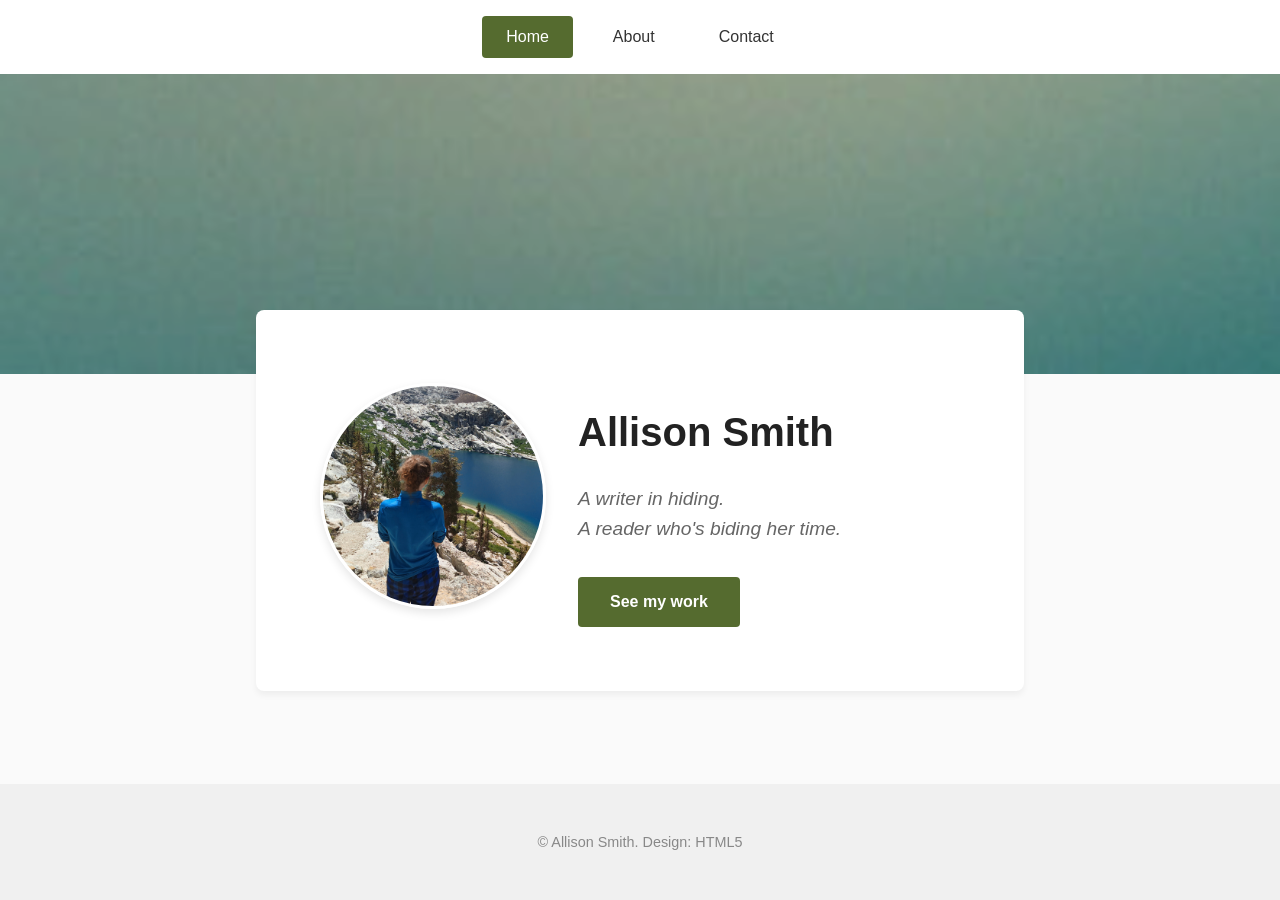
<file: index.html>
<!-- index.html (Home Page) -->
<!DOCTYPE html>
<html lang="en">

<head>
	<meta charset="UTF-8">
	<meta name="viewport" content="width=device-width, initial-scale=1.0">
	<title>Allison Smith | Home</title>
	<link rel="stylesheet" href="style.css">
</head>

<body>
	<nav class="navbar">
		<a href="index.html" class="nav-link active">Home</a>
		<a href="about.html" class="nav-link">About</a>
		<a href="contact.html" class="nav-link">Contact</a>
	</nav>

	<div class="page-cover">
		<div class="cover-overlay"></div>
	</div>

	<main class="content-wrapper">
		<header class="hero-section">
			<div class="hero-image-container">
				<img src="images/myphoto.jpg" alt="Allison Smith Portrait" class="hero-portrait">
			</div>
			<div class="hero-text-container">
				<h1>Allison Smith</h1>
				<p class="tagline">A writer in hiding.</br> A reader who's biding her time.</p>

				<a href="about.html" class="cta-btn">See my work</a>
			</div>
		</header>

	</main>



	<footer>
		<p>&copy; Allison Smith. Design: HTML5</p>
	</footer>
</body>

</html>
</file>
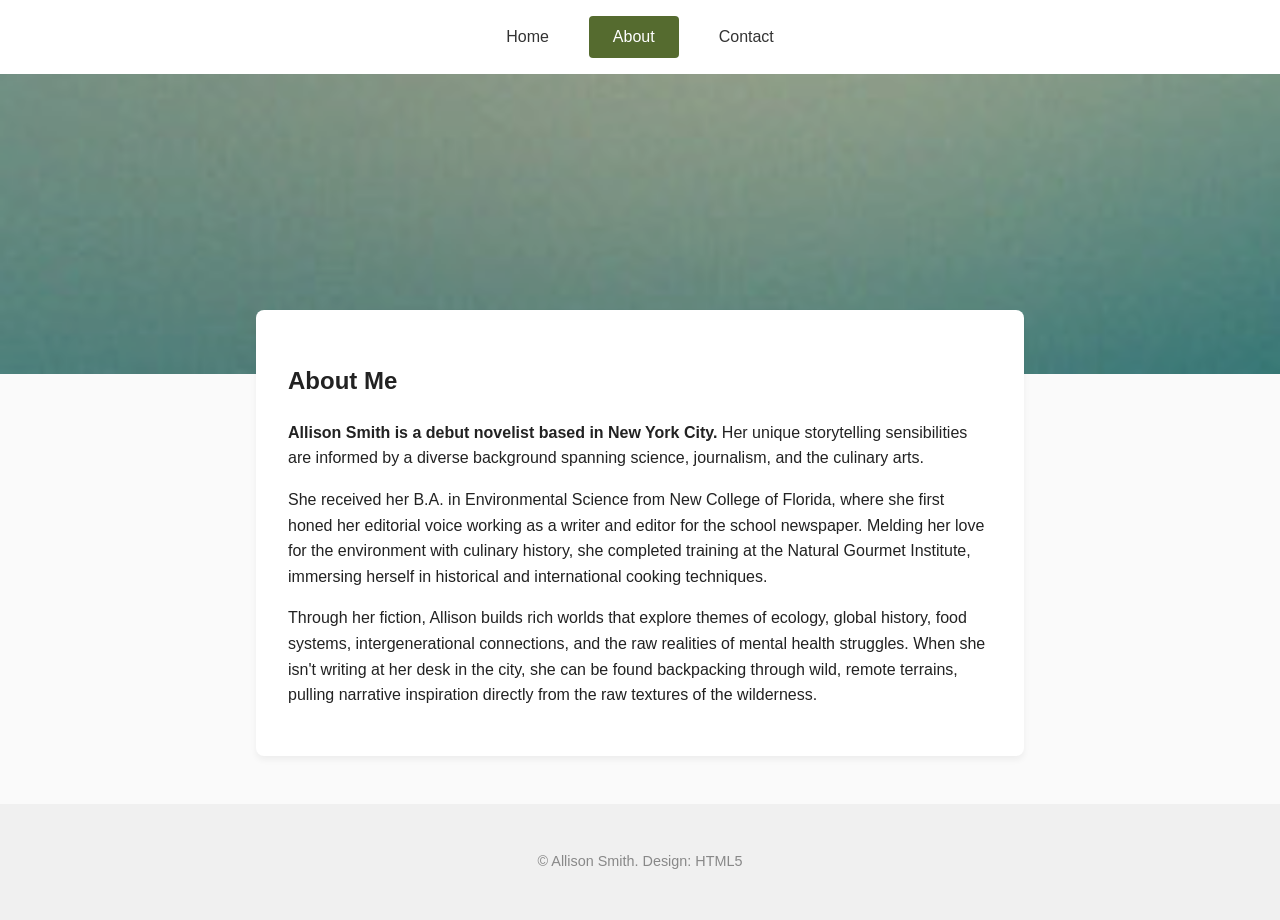
<file: about.html>
<!-- about.html (About Page) -->
<!DOCTYPE html>
<html lang="en">

<head>
    <meta charset="UTF-8">
    <meta name="viewport" content="width=device-width, initial-scale=1.0">
    <title>About | Allison Smith</title>
    <link rel="stylesheet" href="style.css">
</head>

<body>
    <nav class="navbar">
        <a href="index.html" class="nav-link">Home</a>
        <a href="about.html" class="nav-link active">About</a>
        <a href="contact.html" class="nav-link">Contact</a>
    </nav>


    <div class="page-cover">
        <div class="cover-overlay"></div>
    </div>

    <main class="content-wrapper">
        <section class="bio-section">
            <h2>About Me</h2>
            <p><strong>Allison Smith is a debut novelist based in New York City.</strong> Her unique storytelling
                sensibilities are informed by a diverse background spanning science, journalism, and the culinary arts.
            </p>
            <p>She received her B.A. in Environmental Science from New College of Florida, where she first honed her
                editorial voice working as a writer and editor for the school newspaper. Melding her love for the
                environment with culinary history, she completed training at the Natural Gourmet Institute, immersing
                herself in historical and international cooking techniques.</p>
            <p>Through her fiction, Allison builds rich worlds that explore themes of ecology, global history, food
                systems, intergenerational connections, and the raw realities of mental health struggles. When she isn't
                writing at her desk in the city, she can be found backpacking through wild, remote terrains, pulling
                narrative inspiration directly from the raw textures of the wilderness.</p>
        </section>
    </main>

    <footer>
        <p>&copy; Allison Smith. Design: HTML5</p>
    </footer>
</body>

</html>
</file>
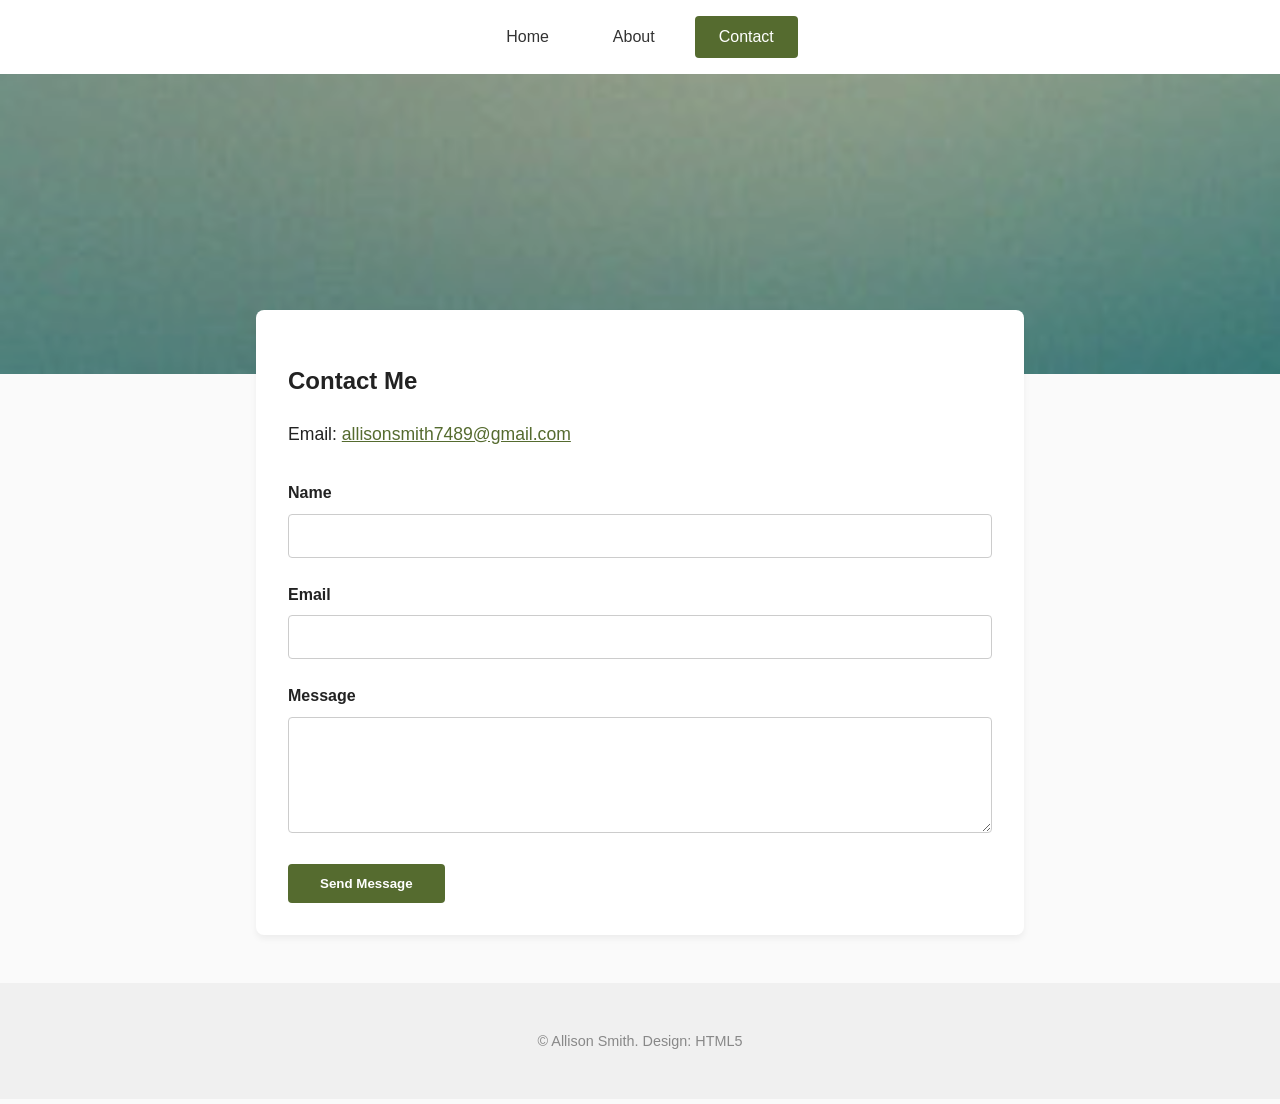
<file: contact.html>
<!-- contact.html (Contact Page) -->
<!DOCTYPE html>
<html lang="en">

<head>
    <meta charset="UTF-8">
    <meta name="viewport" content="width=device-width, initial-scale=1.0">
    <title>Contact | Allison Smith</title>
    <link rel="stylesheet" href="style.css">
</head>

<body>
    <nav class="navbar">
        <a href="index.html" class="nav-link">Home</a>
        <a href="about.html" class="nav-link">About</a>
        <a href="contact.html" class="nav-link active">Contact</a>
    </nav>


    <div class="page-cover">
        <div class="cover-overlay"></div>
    </div>

    <main class="content-wrapper">
        <section class="contact-section">
            <h2>Contact Me</h2>
            <p class="email-direct">Email: <a href="mailto:allisonsmith7489@gmail.com">allisonsmith7489@gmail.com</a>
            </p>

            <form action="https://formspree.io/f/xqppgjpy" method="POST">
                <div class="form-group">
                    <label for="name">Name</label>
                    <input type="text" id="name" name="name" required>
                </div>
                <div class="form-group">
                    <label for="email">Email</label>
                    <input type="email" id="email" name="_replyto" required>
                </div>
                <div class="form-group">
                    <label for="message">Message</label>
                    <textarea id="message" name="message" rows="5" required></textarea>
                </div>
                <!-- Keeps the user on your site after they click submit 
                <input type="hidden" name="_next" value="https://booksonastring.com/">-->

                <button type="submit" class="cta-btn" style="border:none; cursor:pointer;">Send Message</button>
            </form>
        </section>
    </main>

    <footer>
        <p>&copy; Allison Smith. Design: HTML5</p>
    </footer>
</body>

</html>
</file>
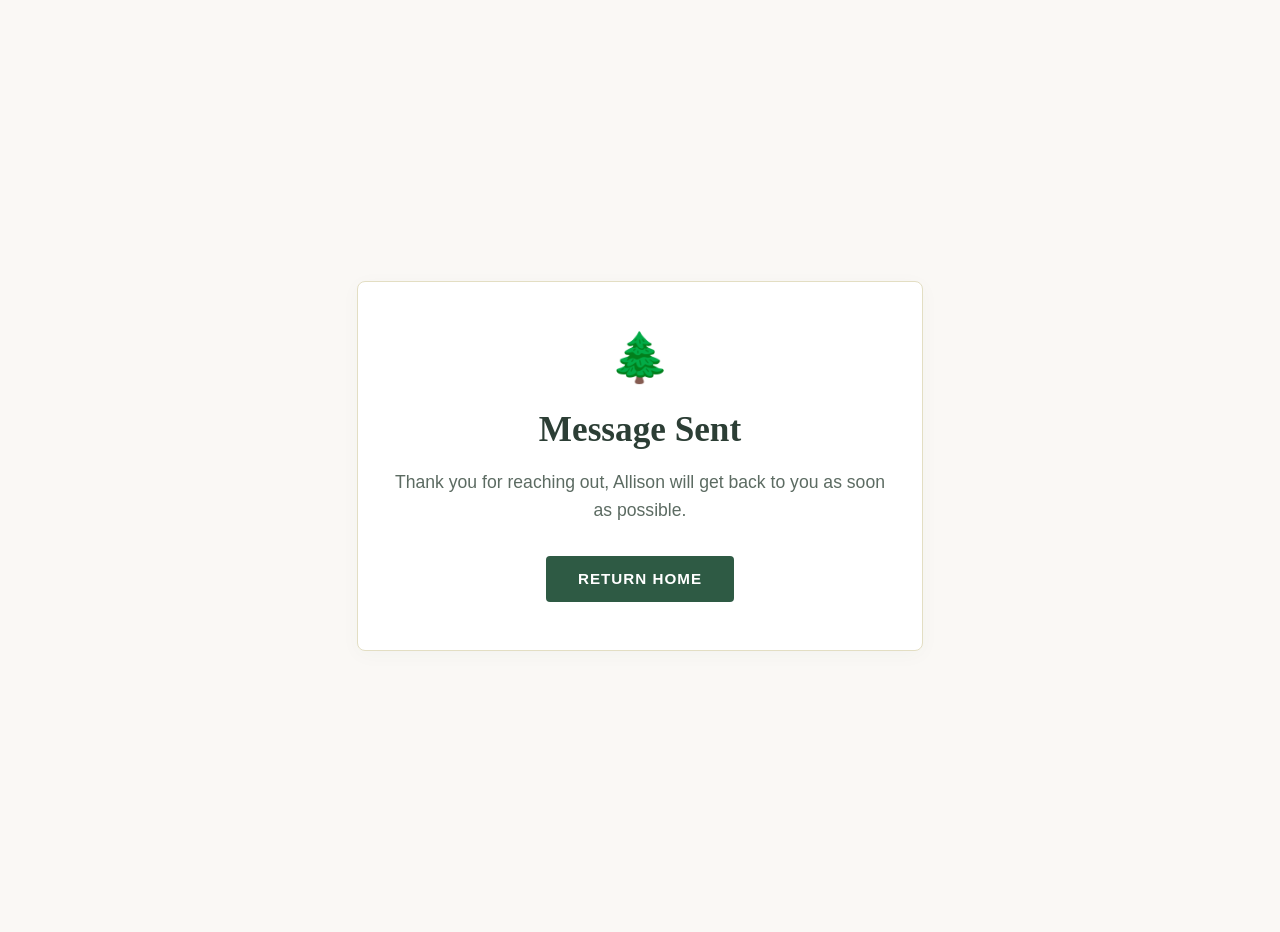
<file: thanks.html>
<!DOCTYPE html>
<html lang="en">

<head>
    <meta charset="UTF-8">
    <meta name="viewport" content="width=device-width, initial-scale=1.0">
    <title>Thank You | Allison Smith</title>
    <style>
        /* This perfectly matches the core font and styling stack of your HTML5 UP theme */
        body {
            background-color: #faf8f5;
            color: #2c3e35;
            font-family: 'Helvetica Neue', Arial, sans-serif;
            display: flex;
            justify-content: center;
            align-items: center;
            height: 100vh;
            margin: 0;
            text-align: center;
            padding: 1rem;
        }

        .container {
            max-width: 500px;
            background: white;
            padding: 3rem 2rem;
            border-radius: 8px;
            border: 1px solid #e3dec3;
            box-shadow: 0 4px 20px rgba(46, 90, 68, 0.03);
        }

        span.icon {
            font-size: 3rem;
            display: block;
            margin-bottom: 1rem;
        }

        h1 {
            font-family: 'Georgia', serif;
            font-size: 2.2rem;
            margin-bottom: 1rem;
            font-weight: 700;
        }

        p {
            font-size: 1.1rem;
            color: #5c6b62;
            line-height: 1.6;
            margin-bottom: 2rem;
        }

        .back-btn {
            display: inline-block;
            background-color: #2e5a44;
            color: white;
            padding: 0.9rem 2rem;
            text-decoration: none;
            border-radius: 4px;
            font-weight: bold;
            font-size: 0.95rem;
            text-transform: uppercase;
            letter-spacing: 1px;
            transition: background-color 0.2s ease;
        }

        .back-btn:hover {
            background-color: #1e3c2d;
        }
    </style>
</head>

<body>

    <div class="container">
        <span class="icon">🌲</span>
        <h1>Message Sent</h1>
        <p>Thank you for reaching out, Allison will get back to you as soon as possible.</p>
        <a href="index.html" class="back-btn">Return Home</a>
    </div>

</body>

</html>
</file>
<file: style.css>
/* style.css */
:root {
    --primary-color: #333;
    --accent-color: #556B2F;
    /* Olive green theme fitting her environmental background */
    --text-color: #222;
    --bg-color: #fafafa;
    --card-bg: #ffffff;
}

body {
    font-family: -apple-system, BlinkMacSystemFont, "Segoe UI", Roboto, Helvetica, Arial, sans-serif;
    line-height: 1.6;
    color: var(--text-color);
    background-color: var(--bg-color);
    margin: 0;
    padding: 0;
    display: flex;
    flex-direction: column;
    min-height: 100vh;
}

/* Navbar */
.navbar {
    display: flex;
    justify-content: center;
    background-color: var(--card-bg);
    padding: 1rem;
    box-shadow: 0 2px 4px rgba(0, 0, 0, 0.05);
}

.nav-link {
    color: var(--primary-color);
    text-decoration: none;
    padding: 0.5rem 1.5rem;
    margin: 0 0.5rem;
    font-weight: 500;
    border-radius: 4px;
    transition: all 0.3s ease;
}

.nav-link:hover,
.nav-link.active {
    background-color: var(--accent-color);
    color: white;
}

/* Layout Wrapper */
.content-wrapper {
    flex: 1;
    max-width: 800px;
    width: 100%;
    margin: 3rem auto;
    padding: 0 1rem;
    box-sizing: border-box;
}

/* Hero Section */
.hero-section {
    text-align: center;
    padding: 4rem 2rem;
    background-color: var(--card-bg);
    border-radius: 8px;
    box-shadow: 0 4px 6px rgba(0, 0, 0, 0.05);
}

.hero-section h1 {
    font-size: 2.5rem;
    margin-bottom: 0.5rem;
}

.tagline {
    font-style: italic;
    color: #666;
    font-size: 1.2rem;
    margin-bottom: 2rem;
}

.cta-btn {
    display: inline-block;
    background-color: var(--accent-color);
    color: white;
    text-decoration: none;
    padding: 0.75rem 2rem;
    border-radius: 4px;
    font-weight: bold;
    transition: background 0.3s;
}

.cta-btn:hover {
    background-color: #3d4f22;
}

/* Bio Section */
.bio-section {
    background-color: var(--card-bg);
    padding: 2rem;
    border-radius: 8px;
    box-shadow: 0 4px 6px rgba(0, 0, 0, 0.05);
}

/* Contact Form */
.contact-section {
    background-color: var(--card-bg);
    padding: 2rem;
    border-radius: 8px;
    box-shadow: 0 4px 6px rgba(0, 0, 0, 0.05);
}

.email-direct {
    margin-bottom: 2rem;
    font-size: 1.1rem;
}

.email-direct a {
    color: var(--accent-color);
}

.form-group {
    margin-bottom: 1.5rem;
}

.form-group label {
    display: block;
    margin-bottom: 0.5rem;
    font-weight: bold;
}

.form-group input,
.form-group textarea {
    width: 100%;
    padding: 0.75rem;
    border: 1px solid #ccc;
    border-radius: 4px;
    box-sizing: border-box;
    font-size: 1rem;
}

.submit-btn {
    background-color: var(--accent-color);
    color: white;
    border: none;
    padding: 0.75rem 2rem;
    border-radius: 4px;
    font-size: 1rem;
    cursor: pointer;
    font-weight: bold;
    transition: background 0.3s;
}

.submit-btn:hover {
    background-color: #3d4f22;
}

/* Footer */
footer {
    text-align: center;
    padding: 2rem;
    color: #888;
    font-size: 0.9rem;
    background-color: #f0f0f0;
}

/* Hero Portrait Adjustments */
.hero-section {
    display: flex;
    flex-direction: column;
    align-items: center;
    gap: 2rem;
    text-align: center;
}

.hero-portrait {
    width: 200px;
    height: 200px;
    border-radius: 50%;
    /* Makes the image a neat circle */
    object-fit: cover;
    /* Keeps image proportions from stretching */
    box-shadow: 0 4px 10px rgba(0, 0, 0, 0.1);
    border: 3px solid var(--card-bg);
}

/* Switches to a side-by-side layout on wider screens */
@media (min-width: 600px) {
    .hero-section {
        flex-direction: row;
        text-align: left;
        padding: 4rem;
    }

    .hero-portrait {
        width: 220px;
        height: 220px;
    }
}

/* Page Cover Banner */
.page-cover {
    width: 100%;
    height: 300px;
    /* Adjust height as needed */
    background-image: url('images/pic09.jpg');
    /* Name of your cover image file */
    background-size: cover;
    background-position: center;
    position: relative;
}

.cover-overlay {
    position: absolute;
    top: 0;
    left: 0;
    width: 100%;
    height: 100%;
    background: rgba(0, 0, 0, 0.15);
    /* Soft dimming overlay for depth */
}

/* Adjust wrapper spacing now that there is a cover banner */
.content-wrapper {
    margin: -4rem auto 3rem auto;
    /* Pulls content up to overlap slightly */
    position: relative;
    z-index: 2;
}
</file>
